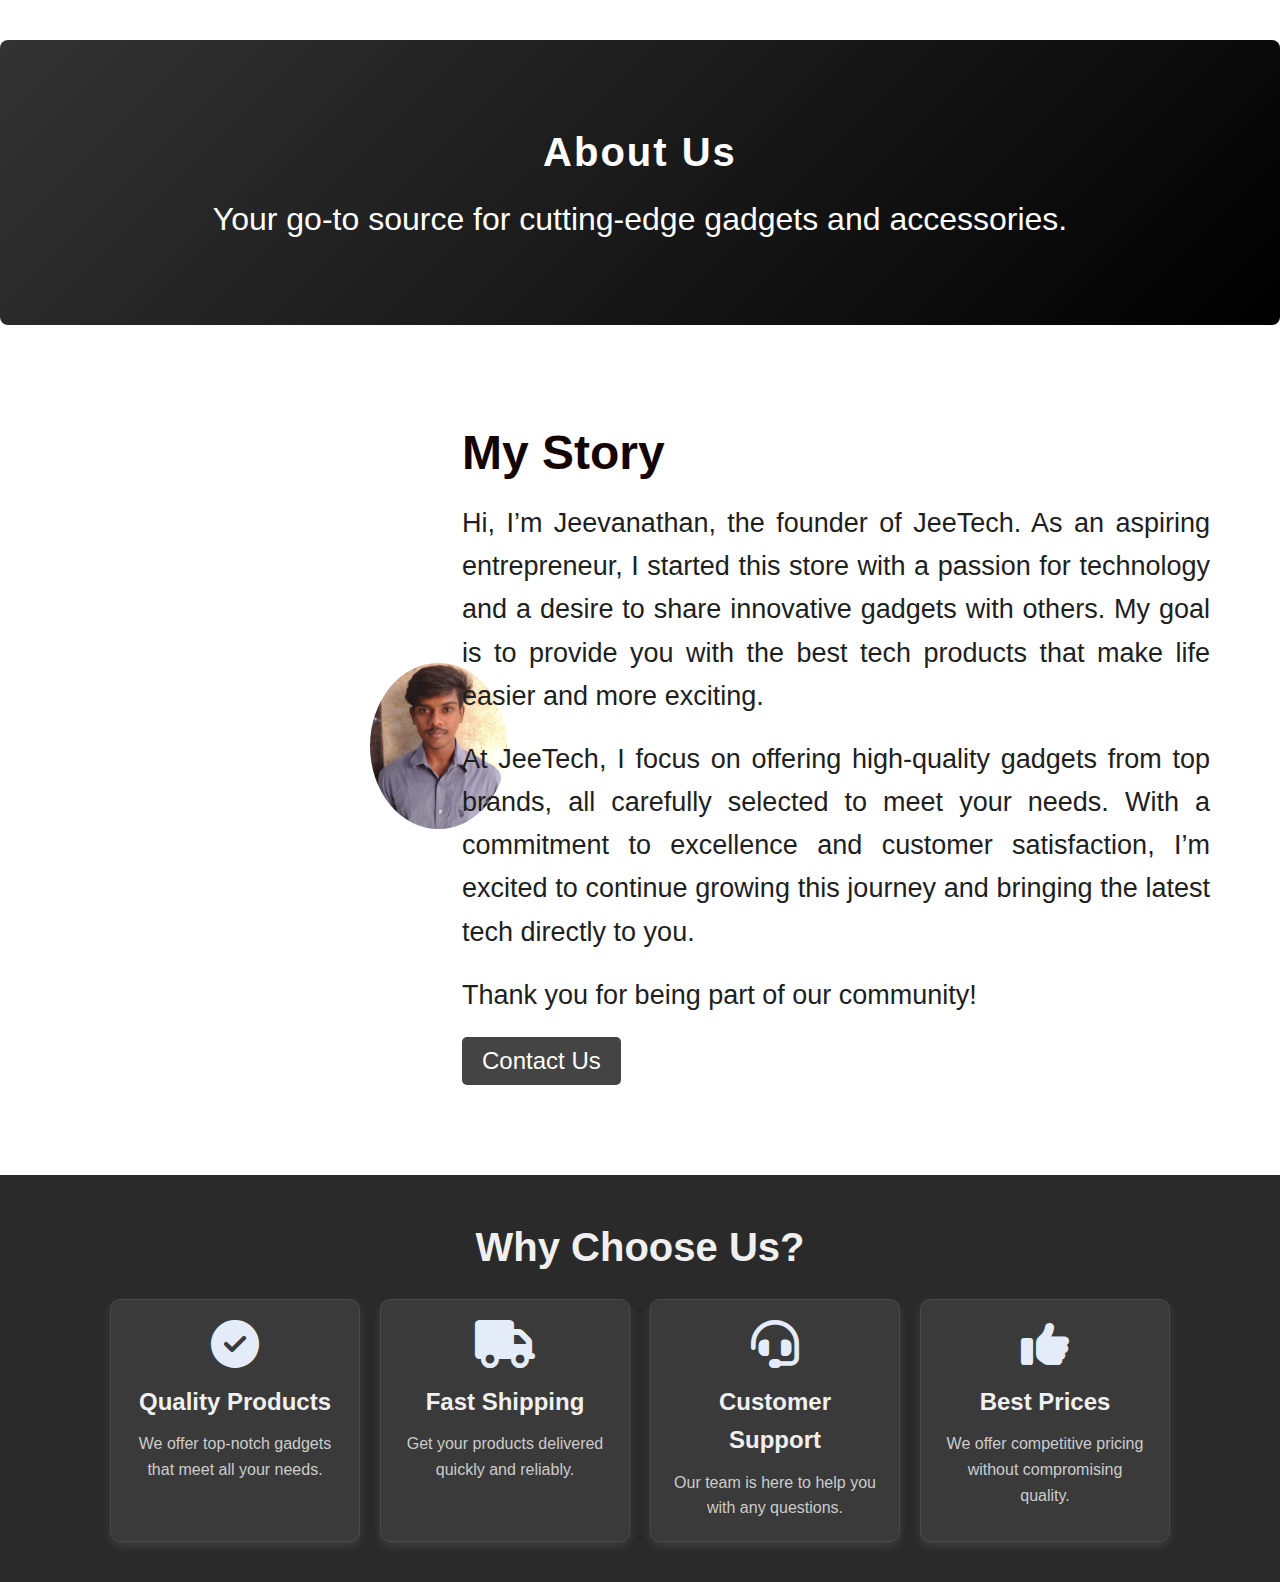
<file: jeetech_final/jeetech/about.html>
<!DOCTYPE html>
<html lang="en">
<head>
    <meta charset="UTF-8">
    <meta name="viewport" content="width=device-width, initial-scale=1.0">
    <title>About Us</title>
    <link rel="stylesheet" href="about.css">
    <link rel="stylesheet" href="https://cdnjs.cloudflare.com/ajax/libs/font-awesome/6.6.0/css/all.min.css">
</head>
<body>
    <section class="about-section">
        <div class="about-banner">
            <h1>About Us</h1>
            <p>Your go-to source for cutting-edge gadgets and accessories.</p>
        </div>
        <div class="about-content">
            <div class="about-image">
                <img src="img/jee.jpg" alt="About Us Image">
            </div>
            <div class="about-text">
                <h2>My Story</h2>
                <p>
                    Hi, I’m Jeevanathan, the founder of JeeTech. As an aspiring entrepreneur, I started this store with a passion for technology and a desire to share innovative gadgets with others. My goal is to provide you with the best tech products that make life easier and more exciting.
                </p>
                <p>
                    At JeeTech, I focus on offering high-quality gadgets from top brands, all carefully selected to meet your needs. With a commitment to excellence and customer satisfaction, I’m excited to continue growing this journey and bringing the latest tech directly to you.
                </p>
                <p>Thank you for being part of our community!</p>
                <button class="explore-button" onclick="window.location.href='contact.html'">Contact Us</button>
            </div>
        </div>
    </section>

    <section class="why-us">
        <h2>Why Choose Us?</h2>
        <div class="why-us-grid">
            <div class="why-us-item">
                <i class="fas fa-check-circle"></i>
                <h3>Quality Products</h3>
                <p>We offer top-notch gadgets that meet all your needs.</p>
            </div>
            <div class="why-us-item">
                <i class="fas fa-truck"></i>
                <h3>Fast Shipping</h3>
                <p>Get your products delivered quickly and reliably.</p>
            </div>
            <div class="why-us-item">
                <i class="fas fa-headset"></i>
                <h3>Customer Support</h3>
                <p>Our team is here to help you with any questions.</p>
            </div>
            <div class="why-us-item">
                <i class="fas fa-thumbs-up"></i>
                <h3>Best Prices</h3>
                <p>We offer competitive pricing without compromising quality.</p>
            </div>
        </div>
    </section>

    </body>
</html>
</file>
<file: jeetech_final/jeetech/about.css>
* {
    margin: 0;
    padding: 0;
    box-sizing: border-box;
    font-family: Arial, sans-serif;
}

body {
    color: #f0f0f0; /* Light text color */
    line-height: 1.6;
}

.about-section {
    width: 100%;
    padding: 40px 0;
}

.about-banner {
    background: linear-gradient(135deg, #333333 0%, #000000 100%); /* Dark gradient */
    padding: 80px 20px;
    text-align: center;
    color: #fff;
    border-radius: 8px;
    animation: fadeIn 2s ease;
}

.about-banner h1 {
    font-size: 2.5em;
    letter-spacing: 2px;
    margin-bottom: 10px;
    animation: textZoom 1.5s ease;
}

.about-banner p {
    font-size: 2em;
    animation: fadeInUp 2s ease;
}

.about-content {
    display: flex;
    align-items: center;
    justify-content: space-around;
    padding: 50px 20px;
    margin-top: 40px;
    padding-left: 120px;
}

.about-image img {
    margin-left: 250px;
    max-width: 40%;
    border-radius: 50%; /* Make the image circular */
    box-shadow: 0 10px 20px rgba(255, 255, 255, 0.2); /* Lighter shadow */
    transition: transform 0.3s ease, box-shadow 0.3s ease;
}

.about-image img:hover {
    transform: scale(1.05);
    box-shadow: 0 15px 30px rgba(255, 255, 255, 0.3); /* Lighter shadow on hover */
}

.about-text {
    max-width: 800px;
    padding: 0 0px;
    text-align: left;
    margin-right: 50px;
}

.about-text h2 {
    font-size: 3em;
    margin-bottom: 10px;
    color: #140404; /* Light gray */
    animation: slideInLeft 1.5s ease;
    text-align: justify;
}

.about-text p {
    font-size: 27px;
    margin-bottom: 20px;
    color: #211e1e; /* Lighter gray */
    animation: fadeIn 2s ease;
    text-align: justify;
}

.explore-button {
    padding: 10px 20px;
    font-size: 1.5em;
    background-color: #444; /* Dark button background */
    color: #fff; /* White text */
    border: none;
    border-radius: 5px;
    cursor: pointer;
    box-shadow: 0 5px 15px rgba(255, 255, 255, 0.2); /* Lighter shadow */
    transition: background-color 0.3s ease, transform 0.3s ease;
}

.explore-button:hover {
    background-color: #666; /* Lighter button on hover */
    transform: translateY(-3px);
}

@keyframes fadeIn {
    from { opacity: 0; }
    to { opacity: 1; }
}

@keyframes textZoom {
    0% { transform: scale(0.8); opacity: 0; }
    100% { transform: scale(1); opacity: 1; }
}

@keyframes fadeInUp {
    from { transform: translateY(20px); opacity: 0; }
    to { transform: translateY(0); opacity: 1; }
}

@keyframes slideInLeft {
    0% { transform: translateX(-50px); opacity: 0; }
    100% { transform: translateX(0); opacity: 1; }
}

.why-us {
    text-align: center;
    padding: 40px;
    background: #2a2a2a; /* Darker section background */
}

.why-us h2 {
    font-size: 2.5rem;
    margin-bottom: 20px;
    color: #f0f0f0; /* Light text */
}

.why-us-grid {
    display: flex;
    justify-content: center;
    flex-wrap: wrap;
    gap: 20px;
}

.why-us-item {
    background: #3a3a3a; /* Dark gray for items */
    border: 1px solid #4a4a4a; /* Slightly lighter border */
    border-radius: 10px;
    padding: 20px;
    width: 250px;
    transition: transform 0.3s;
    box-shadow: 0 4px 10px rgba(255, 255, 255, 0.1); /* Light shadow */
}

.why-us-item i {
    font-size: 3rem;
    color: #e5ecf9; /* Accent color */
    margin-bottom: 15px;
}

.why-us-item h3 {
    font-size: 1.5rem;
    margin-bottom: 10px;
    color: #f0f0f0; /* Light text */
}

.why-us-item p {
    color: #ccc; /* Lighter gray for text */
}

.why-us-item:hover {
    transform: scale(1.05);
    box-shadow: 0 6px 20px rgba(255, 255, 255, 0.15); /* Light shadow on hover */
}
</file>
